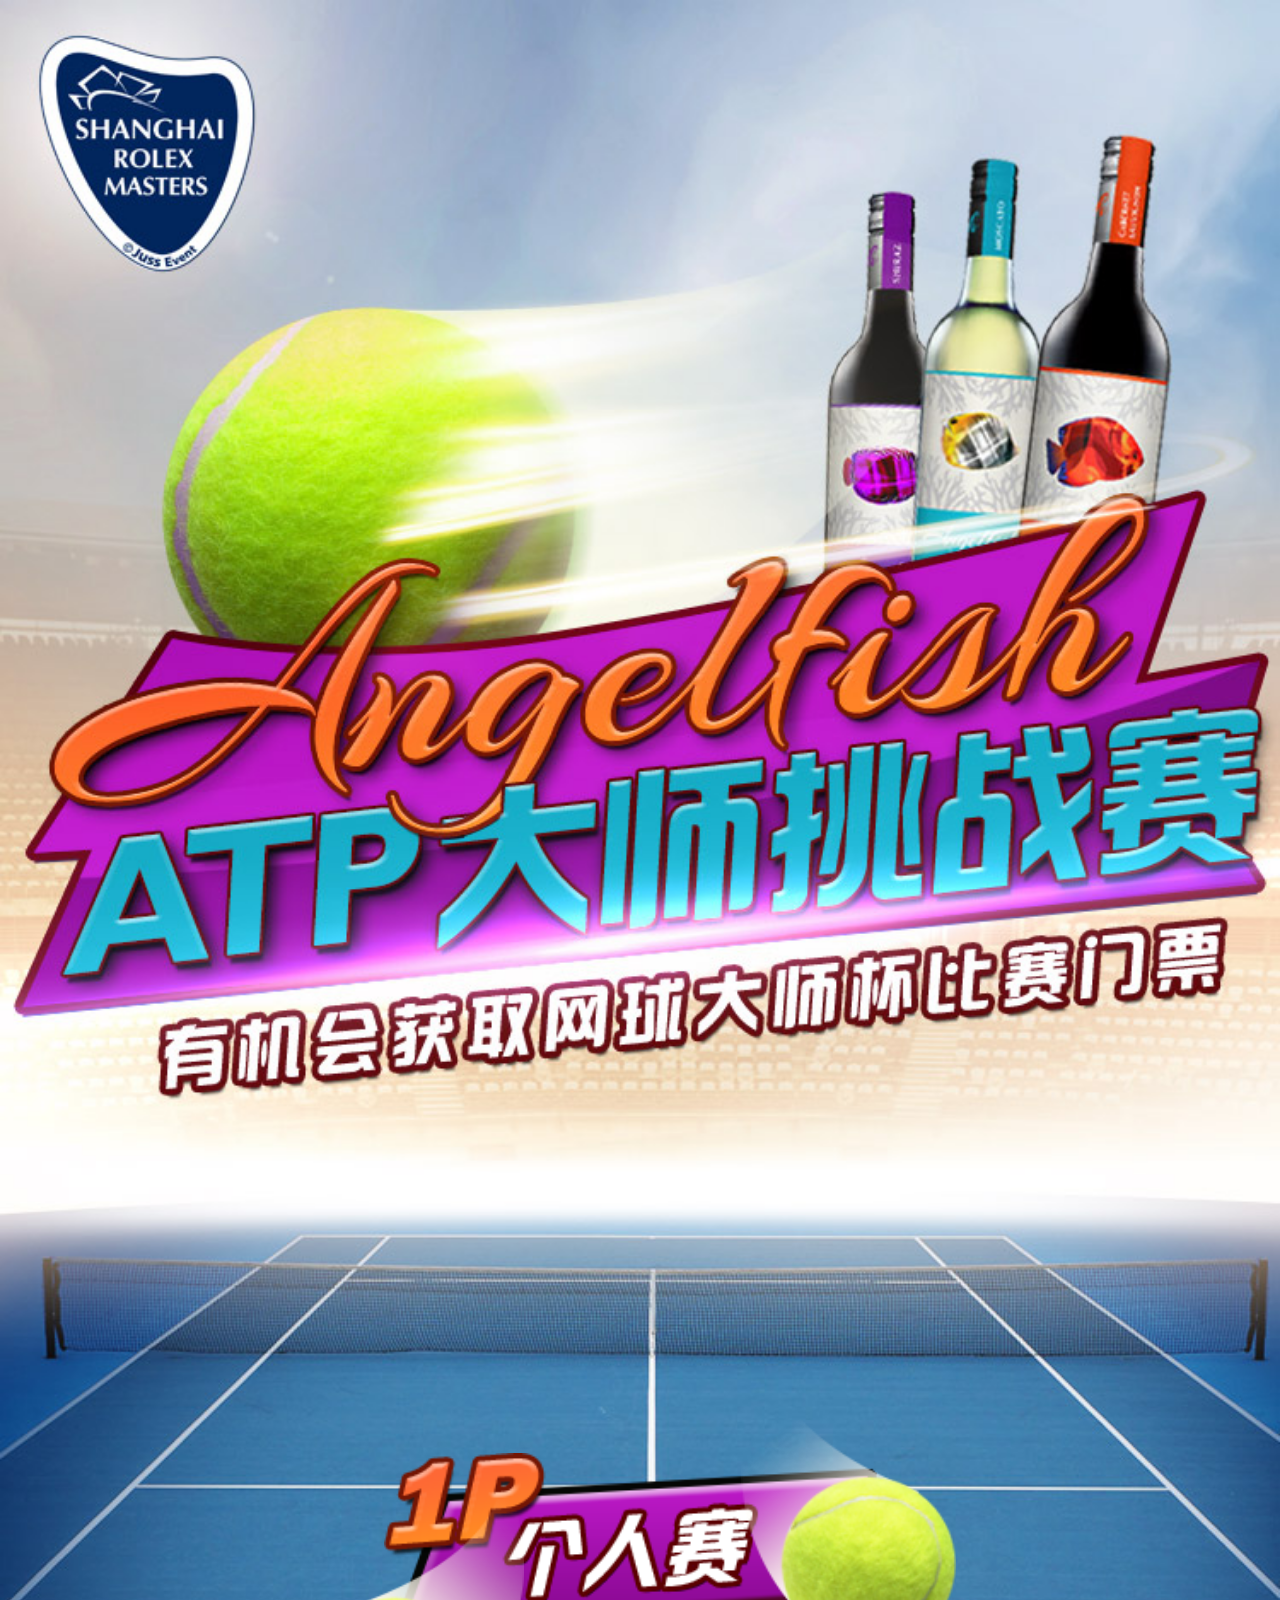
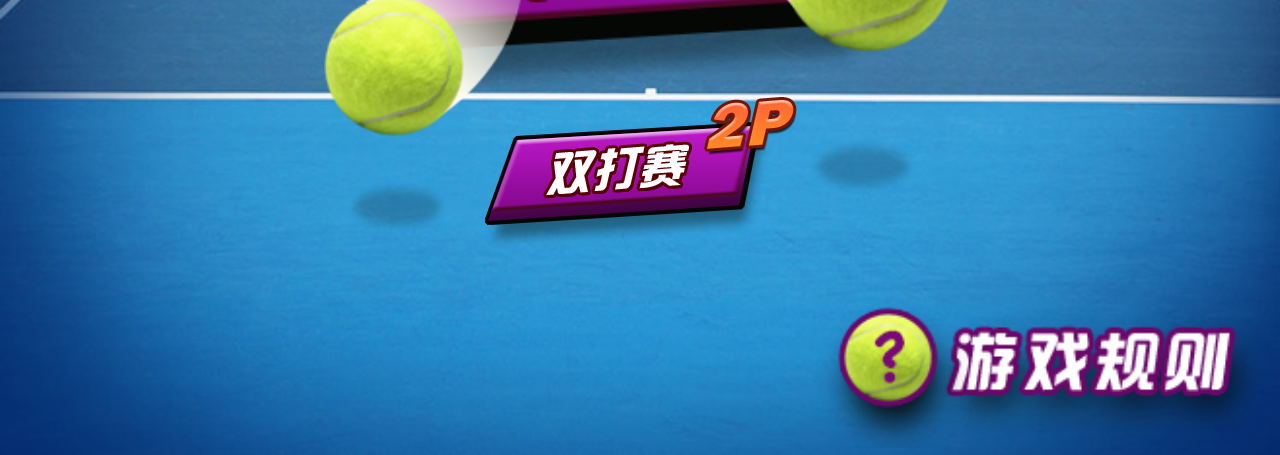
<file: page/index.html>
<html>
<head>
	<title>ANGELFISH</title>
	<meta http-equiv="Content-Type" content="text/html; charset=utf-8">
	<meta name="format-detection" content="telephone=no">
	<!--禁用手机号码链接(for iPhone)-->
	<meta name="viewport" content="width=device-width,initial-scale=1.0,user-scalable=0,minimum-scale=1.0,maximum-scale=1.0,minimal-ui" />
	<!--自适应设备宽度-->
	<meta name="apple-mobile-web-app-status-bar-style" content="black">
	<!--控制全屏时顶部状态栏的外，默认白色-->
	<meta name="apple-mobile-web-app-capable" content="yes" />
	<meta name="Keywords" content="">
	<meta name="Description" content="...">
	<link rel="stylesheet" type="text/css" href="css/reset.css" />
	<link rel="stylesheet" type="text/css" href="css/style.css" />
</head>
<body>

<article id="dramebox">
	<section class="container">
		<img src="imgs/home_bg.jpg" width="100%" />
		<div class="menu">
			<div class="ball1">
				<img src="imgs/ball1.png" width="100%" />
			</div>
			<div class="ball2">
				<img src="imgs/ball2.png" width="100%" />
			</div>
			<a href="javascript:;" class="startP-1" title="个人赛">
				<img src="imgs/1p.png" width="100%" />
			</a>
			<a href="javascript:;" class="startP-2" title="双打赛">
				<img src="imgs/2p.png" width="100%" />
			</a>
		</div>

		<a href="javascript:;" class="rule_link">
			<img src="imgs/rule_text.png" width="100%" />
		</a>
	</section>
</article>


<!-- 横屏代码 -->
<div id="orientLayer" class="mod-orient-layer">
    <div class="mod-orient-layer__content">
        <i class="icon mod-orient-layer__icon-orient"></i>
        <div class="mod-orient-layer__desc">为了更好的体验，请使用竖屏浏览</div>
    </div>
</div>

</body>
</html>
</file>
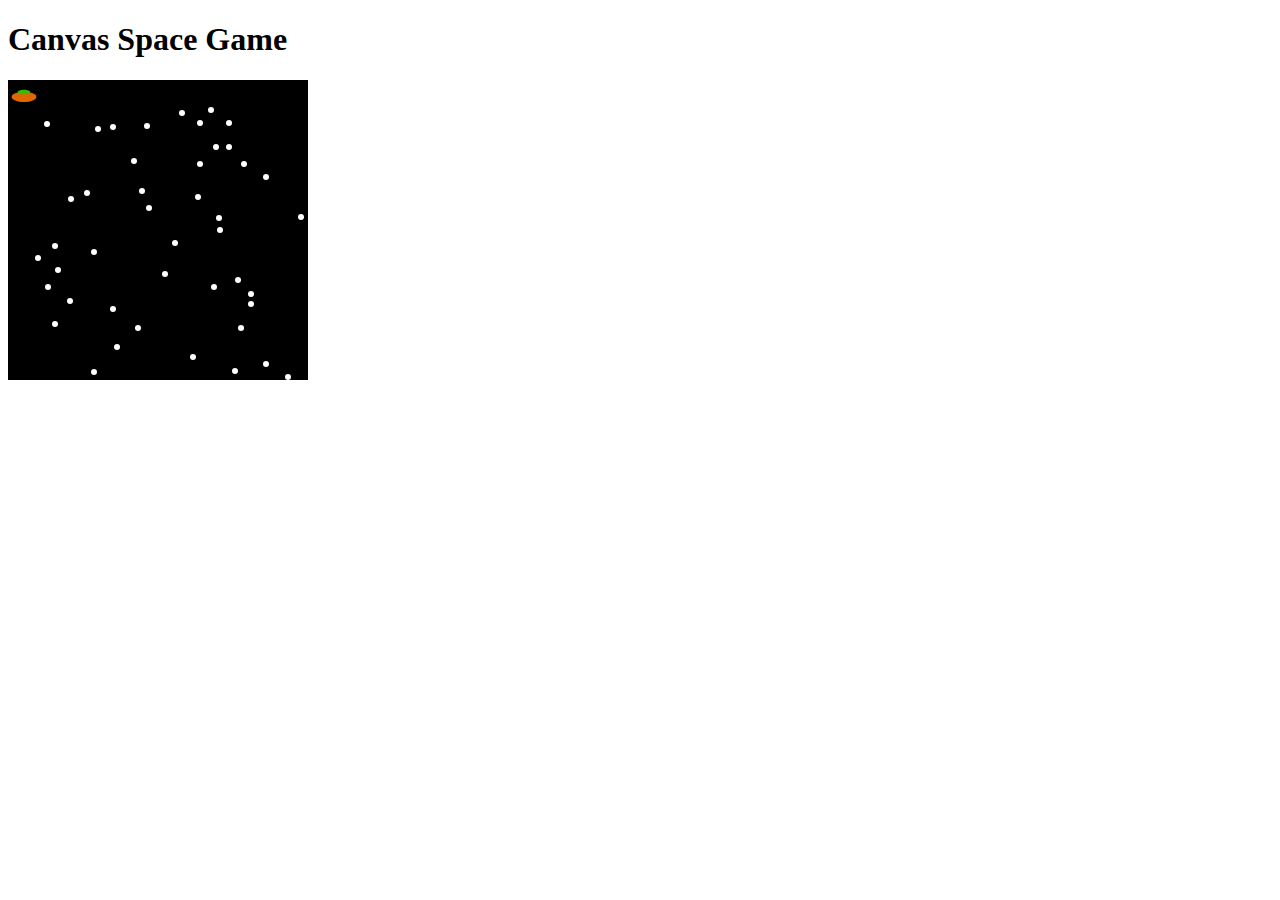
<file: page/a.html>
<!DOCTYPE html>
<html>
  
  <head>
    <script type="text/javascript">
      // Global variables
      var shipX = 0; // X position of ship
      var shipY = 0; // Y position of ship
      var canvas; // canvas
      var ctx; // context
      var back = new Image(); // storage for new background piece
      var oldBack = new Image(); // storage for old background piece
      var ship = new Image(); // ship
      var shipX = 0; // current ship position X
      var shipY = 0; // current ship position Y
      var oldShipX = 0; // old ship position Y
      var oldShipY = 0; // old ship position Y
      // This function is called on page load.


      function canvasSpaceGame() {

        // Get the canvas element.
        canvas = document.getElementById("myCanvas");

        // Make sure you got it.
        if (canvas.getContext)

        // If you have it, create a canvas user interface element.
        {
          // Specify 2d canvas type.
          ctx = canvas.getContext("2d");

          // Paint it black.
          ctx.fillStyle = "black";
          ctx.rect(0, 0, 300, 300);
          ctx.fill();

          // Save the initial background.
          back = ctx.getImageData(0, 0, 30, 30);

          // Paint the starfield.
          stars();

          // Draw space ship.
          makeShip();
        }

        // Play the game until the until the game is over.
        gameLoop = setInterval(doGameLoop, 16);

        // Add keyboard listener.
        window.addEventListener('keydown', whatKey, true);

      }

      // Paint a random starfield.


      function stars() {

        // Draw 50 stars.
        for (i = 0; i <= 50; i++) {
          // Get random positions for stars.
          var x = Math.floor(Math.random() * 299);
          var y = Math.floor(Math.random() * 299);

          // Make the stars white
          ctx.fillStyle = "white";

          // Give the ship some room by painting black stars.
          if (x < 30 || y < 30) ctx.fillStyle = "black";

          // Draw an individual star.
          ctx.beginPath();
          ctx.arc(x, y, 3, 0, Math.PI * 2, true);
          ctx.closePath();
          ctx.fill();

          // Save black background.
          oldBack = ctx.getImageData(0, 0, 30, 30);
        }
      }

      function makeShip() {

        // Draw saucer bottom.
        ctx.beginPath();
        ctx.moveTo(28.4, 16.9);
        ctx.bezierCurveTo(28.4, 19.7, 22.9, 22.0, 16.0, 22.0);
        ctx.bezierCurveTo(9.1, 22.0, 3.6, 19.7, 3.6, 16.9);
        ctx.bezierCurveTo(3.6, 14.1, 9.1, 11.8, 16.0, 11.8);
        ctx.bezierCurveTo(22.9, 11.8, 28.4, 14.1, 28.4, 16.9);
        ctx.closePath();
        ctx.fillStyle = "rgb(222, 103, 0)";
        ctx.fill();

        // Draw saucer top.
        ctx.beginPath();
        ctx.moveTo(22.3, 12.0);
        ctx.bezierCurveTo(22.3, 13.3, 19.4, 14.3, 15.9, 14.3);
        ctx.bezierCurveTo(12.4, 14.3, 9.6, 13.3, 9.6, 12.0);
        ctx.bezierCurveTo(9.6, 10.8, 12.4, 9.7, 15.9, 9.7);
        ctx.bezierCurveTo(19.4, 9.7, 22.3, 10.8, 22.3, 12.0);
        ctx.closePath();
        ctx.fillStyle = "rgb(51, 190, 0)";
        ctx.fill();

        // Save ship data.
        ship = ctx.getImageData(0, 0, 30, 30);

        // Erase it for now.
        ctx.putImageData(oldBack, 0, 0);

      }

      function doGameLoop() {

        // Put old background down to erase shipe.
        ctx.putImageData(oldBack, oldShipX, oldShipY);

        // Put ship in new position.
        ctx.putImageData(ship, shipX, shipY);

      }

      // Get key press.


      function whatKey(evt) {

        // Flag to put variables back if we hit an edge of the board.
        var flag = 0;

        // Get where the ship was before key process.
        oldShipX = shipX;
        oldShipY = shipY;
        oldBack = back;

        switch (evt.keyCode) {

          // Left arrow.
        case 37:
          shipX = shipX - 30;
          if (shipX < 0) {
            // If at edge, reset ship position and set flag.
            shipX = 0;
            flag = 1;
          }
          break;

          // Right arrow.
        case 39:
          shipX = shipX + 30;
          if (shipX > 270) {
            // If at edge, reset ship position and set flag.
            shipX = 270;
            flag = 1;
          }
          break;

          // Down arrow
        case 40:
          shipY = shipY + 30;
          if (shipY > 270) {
            // If at edge, reset ship position and set flag.
            shipY = 270;
            flag = 1;
          }
          break;

          // Up arrow 
        case 38:
          shipY = shipY - 30;
          if (shipY < 0) {
            // If at edge, reset ship position and set flag.
            shipY = 0;
            flag = 1;
          }
          break;

        }

        // If flag is set, the ship did not move.
        // Put everything back the way it was.
        if (flag) {
          shipX = oldShipX;
          shipY = oldShipY;
          back = oldBack;
        } else {
          // Otherwise, get background where the ship will go
          // So you can redraw background when the ship
          // moves again.
          back = ctx.getImageData(shipX, shipY, 30, 30);
        }
      }
    </script>
  </head>
  
  <body onload="canvasSpaceGame()">
    <h1>
      Canvas Space Game
    </h1>
    <canvas id="myCanvas" width="300" height="300">
    </canvas>
  </body>

</html>
</file>
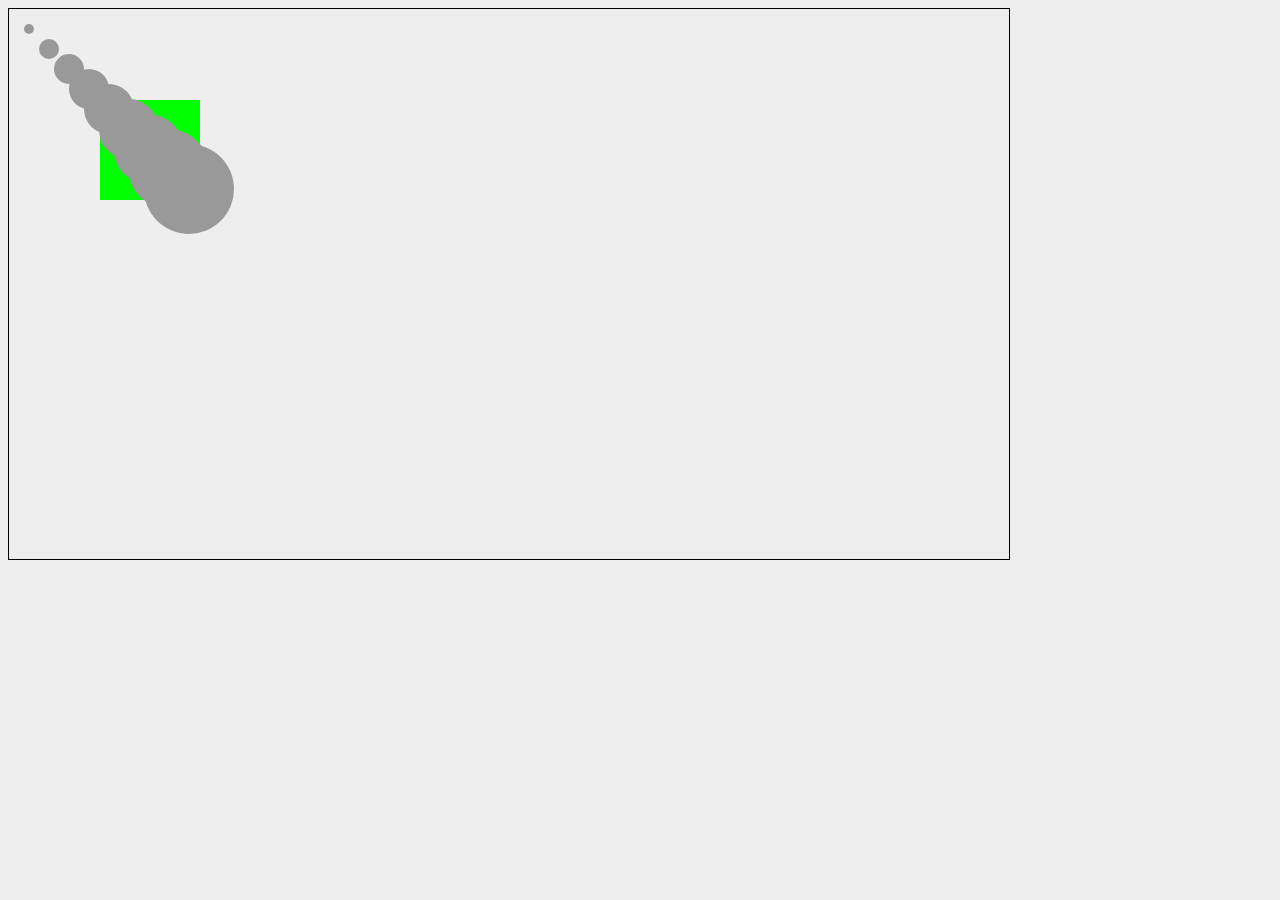
<file: page/test.html>
<!DOCTYPE html PUBLIC "-//W3C//DTD XHTML 1.0 Transitional//EN" "http://www.w3.org/TR/xhtml1/DTD/xhtml1-transitional.dtd">
<html xmlns="http://www.w3.org/1999/xhtml" >

<head>
<meta http-equiv="Content-Type" content="text/html; charset=gb2312" />
<script type="text/javascript">
	var list=[];
	var currentC;
	var _e={};
    var cricle = function(x,y,r){
    	this.x=x;
    	this.y=y;
    	this.r=r;
    	this.isCurrent=false;
    	this.drawC=function(ctx,x,y){
    		ctx.save();
    		ctx.beginPath();
    		ctx.moveTo(this.x,this.y-this.r);
			ctx.arc(this.x,this.y,this.r,2*Math.PI,0,true);
			if ((x && y && ctx.isPointInPath(x, y) && !currentC )||this.isCurrent) {

					
					ctx.fillStyle = '#ff0000';
					currentC=this;
					this.isCurrent=true;

			}else{
				ctx.fillStyle = '#999999';
			}
			ctx.fill();
    	}
    
    }
	function draw(){
		var canvas = document.getElementById('tutorial');
		if (canvas.getContext){
			var ctx = canvas.getContext('2d');
			for(var i=0;i<10;i++){
				var c=new cricle(20*i,20*i,5*i);
				c.drawC(ctx);
				list.push(c);
			}
		}
	}
	
	function reDraw(e){
		e=e||event;
		var canvas = document.getElementById('tutorial');
		var x = e.clientX - canvas.offsetLeft;
		var y = e.clientY - canvas.offsetTop;

		canvas.width = canvas.width;
		if (canvas.getContext){
			var ctx = canvas.getContext('2d');
			for(var i=0;i<list.length;i++){
				var c=list[i];
				c.drawC(ctx,x,y);

				
			}
		}
	
	}
	
	function show(e){
		e=e||event;
		var canvas = document.getElementById('tutorial');
		var ctx = canvas.getContext('2d');
		var x = e.clientX - canvas.offsetLeft;
		var y = e.clientY - canvas.offsetTop;

		if(currentC){
			currentC.x=parseInt(x+(x-currentC.x)/5);
			currentC.y=parseInt(y+(y-currentC.y)/5);
		}
		_e=e;


	}

	window.onload=function(){
		
		var canvas = document.getElementById('tutorial');
		draw();
		
		canvas.onmousedown=function(e){
			e=e||event;
			var x = e.clientX - canvas.offsetLeft;
			var y = e.clientY - canvas.offsetTop;
			if(currentC)
				currentC.isCurrent=false;
			currentC=null;
			reDraw(e);
			_e=e;
			var showTimer=setInterval(function(e){
				reDraw(e);
			},10,_e);
			canvas.onmousemove=show;

			document.onmouseup=function(){
				if(currentC)
					currentC.isCurrent=false;
				currentC=null;
				canvas.onmousemove=null;
				clearInterval(showTimer);
			}

		}
	}
</script>
<style type="text/css">
  canvas { border: 1px solid black; }
</style>
</head>
<body style="background:#eeeeee;">
	<div style="background:#0f0;width:100px;height:100px;position:absolute;left:100px;top:100px;z-index:1;" onclick="alert(1);"></div>
    <canvas id="tutorial" width="1000" height="550" style="z-index:100;display:block;position:absolute;"></canvas>
	
</body>
<script>

</script>
</html>
</file>
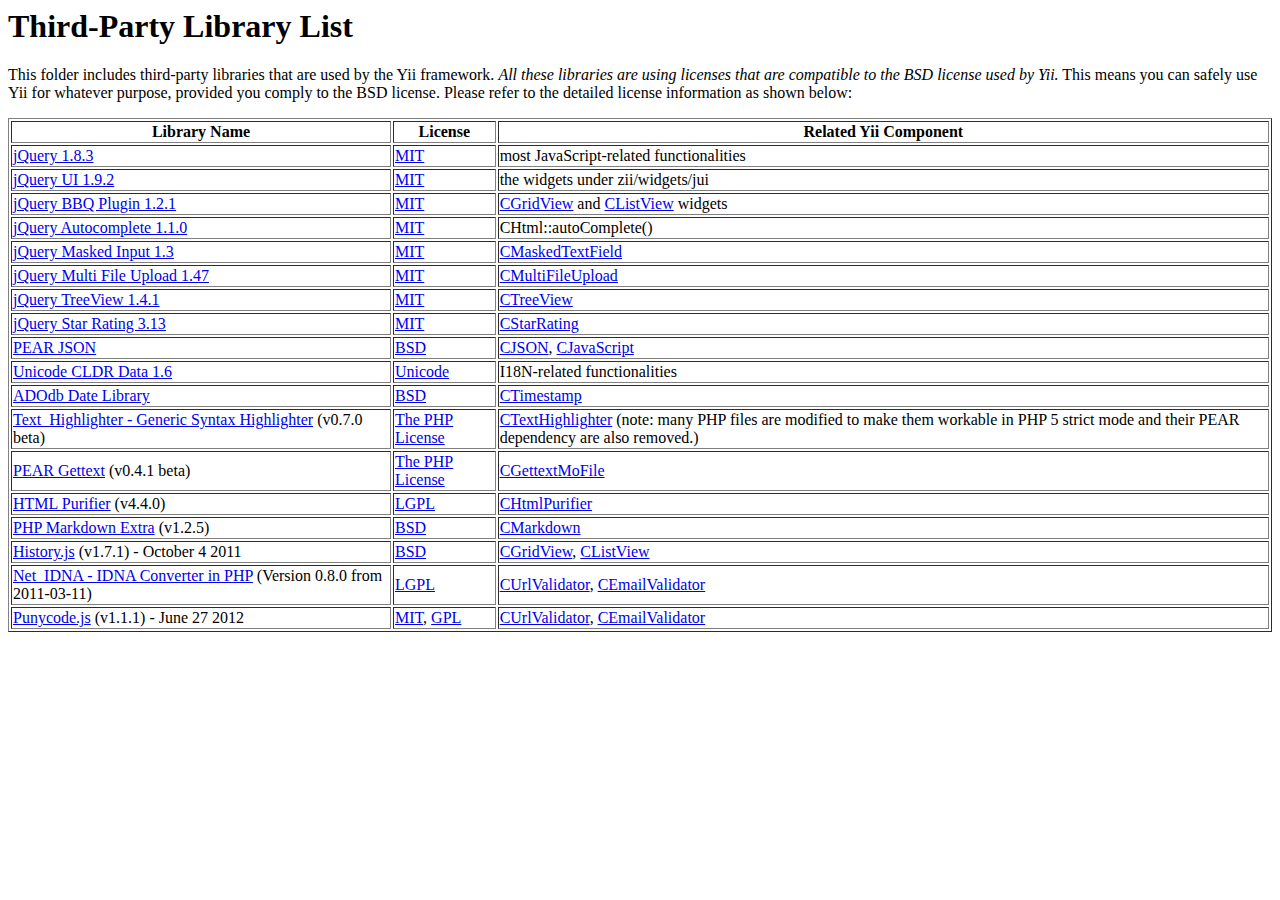
<file: protected/framework/vendors/README.html>
<html>
<head>
<title>Third-Party Library List</title>
</head>

<body>
<h1>Third-Party Library List</h1>
<p>
This folder includes third-party libraries that are used by the Yii framework.
<em>All these libraries are using licenses that are compatible to the BSD license used by Yii.</em>
This means you can safely use Yii for whatever purpose, provided you comply to the BSD license.
Please refer to the detailed license information as shown below:
</p>
<table border="1">
<tr>
  <th>Library Name</th>
  <th>License</th>
  <th>Related Yii Component</th>
</tr>

<tr>
  <td><a href="http://jquery.com">jQuery 1.8.3</a></td>
  <td><a href="jquery/LICENSE.txt">MIT</a></td>
  <td>most JavaScript-related functionalities</td>
</tr>
<tr>
  <td><a href="http://www.jqueryui.com">jQuery UI 1.9.2</a></td>
  <td><a href="jqueryui/MIT-LICENSE.txt">MIT</a></td>
  <td>the widgets under zii/widgets/jui</td>
</tr>
<tr>
  <td><a href="http://benalman.com/projects/jquery-bbq-plugin/">jQuery BBQ Plugin 1.2.1</a></td>
  <td><a href="bbq/LICENSE.txt">MIT</a></td>
  <td><a href="http://www.yiiframework.com/doc/api/1.1/CGridView">CGridView</a> and <a href="http://www.yiiframework.com/doc/api/1.1/CListView">CListView</a> widgets</td>
</tr>
<tr>
  <td><a href="http://bassistance.de/jquery-plugins/jquery-plugin-autocomplete/">jQuery Autocomplete 1.1.0</a></td>
  <td><a href="jquery/autocomplete/LICENSE.txt">MIT</a></td>
  <td>CHtml::autoComplete()</td>
</tr>
<tr>
  <td><a href="http://digitalbush.com/projects/masked-input-plugin">jQuery Masked Input 1.3</a></td>
  <td><a href="jquery/maskedinput/LICENSE.txt">MIT</a></td>
  <td><a href="http://www.yiiframework.com/doc/api/1.1/CMaskedTextField">CMaskedTextField</a></td>
</tr>
<tr>
  <td><a href="http://www.fyneworks.com/jquery/multiple-file-upload/">jQuery Multi File Upload 1.47</a></td>
  <td><a href="http://www.fyneworks.com/jquery/multiple-file-upload/#tab-License">MIT</a></td>
  <td><a href="http://www.yiiframework.com/doc/api/1.1/CMultiFileUpload">CMultiFileUpload</a></td>
</tr>
<tr>
  <td><a href="http://bassistance.de/jquery-plugins/jquery-plugin-treeview/">jQuery TreeView 1.4.1</a></td>
  <td><a href="jquery/autocomplete/LICENSE.txt">MIT</a></td>
  <td><a href="http://www.yiiframework.com/doc/api/1.1/CTreeView">CTreeView</a></td>
</tr>
<tr>
  <td><a href="http://www.fyneworks.com/jquery/star-rating/">jQuery Star Rating 3.13</a></td>
  <td><a href="http://www.opensource.org/licenses/mit-license.php">MIT</a></td>
  <td><a href="http://www.yiiframework.com/doc/api/1.1/CStarRating">CStarRating</a></td>
</tr>
<tr>
  <td><a href="http://pear.php.net/pepr/pepr-proposal-show.php?id=198">PEAR JSON</a></td>
  <td><a href="json/LICENSE.txt">BSD</a></td>
  <td><a href="http://www.yiiframework.com/doc/api/1.1/CJSON">CJSON</a>, <a href="http://www.yiiframework.com/doc/api/1.1/CJavaScript">CJavaScript</a></td>
</tr>
<tr>
  <td><a href="http://www.unicode.org/cldr/">Unicode CLDR Data 1.6</a></td>
  <td><a href="cldr/LICENSE.txt">Unicode</a></td>
  <td>I18N-related functionalities</td>
</tr>
<tr>
  <td><a href="http://phplens.com/phpeverywhere/">ADOdb Date Library</a></td>
  <td><a href="adodb/LICENSE.txt">BSD</a></td>
  <td><a href="http://www.yiiframework.com/doc/api/1.1/CTimestamp">CTimestamp</a></td>
</tr>
<tr>
  <td><a href="http://pear.php.net/package/Text_Highlighter/">Text_Highlighter - Generic Syntax Highlighter</a> (v0.7.0 beta)</td>
  <td><a href="http://www.php.net/license/3_01.txt">The PHP License</a></td>
  <td><a href="http://www.yiiframework.com/doc/api/1.1/CTextHighlighter">CTextHighlighter</a> (note: many PHP files are modified to make them workable in PHP 5 strict mode and their PEAR dependency are also removed.) </td>
</tr>
<tr>
  <td><a href="http://pear.php.net/package/File_Gettext/">PEAR Gettext</a> (v0.4.1 beta)</td>
  <td><a href="gettext/LICENSE.txt">The PHP License</a></td>
  <td><a href="http://www.yiiframework.com/doc/api/1.1/CGettextMoFile">CGettextMoFile</a></td>
</tr>
<tr>
  <td><a href="http://htmlpurifier.org/">HTML Purifier</a> (v4.4.0)</td>
  <td><a href="htmlpurifier/LICENSE.txt">LGPL</a></td>
  <td><a href="http://www.yiiframework.com/doc/api/1.1/CHtmlPurifier">CHtmlPurifier</a></td>
</tr>
<tr>
  <td><a href="http://michelf.com/projects/php-markdown/">PHP Markdown Extra</a> (v1.2.5)</td>
  <td><a href="markdown/LICENSE.txt">BSD</a></td>
  <td><a href="http://www.yiiframework.com/doc/api/1.1/CMarkdown">CMarkdown</a></td>
</tr>
<tr>
  <td><a href="https://github.com/balupton/history.js/">History.js</a> (v1.7.1) - October 4 2011</td>
  <td><a href="history/license.txt">BSD</a></td>
  <td><a href="http://www.yiiframework.com/doc/api/1.1/CGridView">CGridView</a>, <a href="http://www.yiiframework.com/doc/api/1.1/CGridView">CListView</a></td>
</tr>
<tr>
  <td><a href="http://phlymail.com/en/downloads/idna-convert.html">Net_IDNA - IDNA Converter in PHP</a> (Version 0.8.0 from 2011-03-11)</td>
  <td><a href="idna_convert/LICENCE">LGPL</a></td>
  <td><a href="http://www.yiiframework.com/doc/api/1.1/CUrlValidator">CUrlValidator</a>, <a href="http://www.yiiframework.com/doc/api/1.1/CEmailValidator">CEmailValidator</a></td>
</tr>
<tr>
  <td><a href="https://github.com/bestiejs/punycode.js">Punycode.js</a> (v1.1.1) - June 27 2012</td>
  <td><a href="punycode/LICENSE-MIT.txt">MIT</a>, <a href="punycode/LICENSE-GPL.txt">GPL</a></td>
  <td><a href="http://www.yiiframework.com/doc/api/1.1/CUrlValidator">CUrlValidator</a>, <a href="http://www.yiiframework.com/doc/api/1.1/CEmailValidator">CEmailValidator</a></td>
</tr>
</table>

</body>
</html>
</file>
<file: page/css/style.css>
*{
	padding:0;
	margin:0;
	-webkit-transition:all .6s ease-out;
	-moz-transition:all .6s ease-out;
	transition:all .6s ease-out;
}
body{
	text-align:center;
	width: 100%;
	height: 100%;
	position: relative;
}
#canvas{
	margin:0 auto;
}
#start{
	position: absolute;
	right: 0;
	top: 0;
	width: 50%;
	height: 60px;
	line-height: 60px;
	background: rgba(0,0,0,0.8);
	z-index: 99;
	color: #fff;
	font-size: 18px;
	text-transform: capitalize;
}

.container{
	width: 100%;
	position: relative;
}

.menu{
	width: 40%;
	position: absolute;
	left: 50%;
	bottom: 10%;
	margin: 0 0 0 -20%;
}

.startP-2{
	margin: -0.2em 0 0 0;
	display: inline-block;
}

.ball1{
	width: 39%;
	position: absolute;
	left: -5em;
  	top: 3em;
}

.ball2{
	width: 42%;
	position: absolute;
	right: -5em;
  	top: -3em;
}

.rule_link{
	width: 36%;
	position: absolute;
	right: 0.5em;
	bottom: 0.6em;
}




/* 动画代码 */
.ball1 { 
  -webkit-animation: arrAni 1.6s ease-in;
     -moz-animation: arrAni 1.6s ease-in;
          animation: arrAni 1.6s ease-in;
}
@-webkit-keyframes arrAni {
  0%,30% {opacity: 1; -webkit-transform: translate(0,-50px);}
  60% {opacity: 1; -webkit-transform: translate(0,-10);}
  100% {opacity: 1; -webkit-transform: translate(0,0);}
}
@-moz-keyframes arrAni {
  0%,30% {opacity: 1; -webkit-transform: translate(0,-50px);}
  60% {opacity: 1; -webkit-transform: translate(0,-10);}
  100% {opacity: 1; -webkit-transform: translate(0,0);}
}
@keyframes arrAni {
  0%,30% {opacity: 1; -webkit-transform: translate(0,-50px);}
  60% {opacity: 1; -webkit-transform: translate(0,-10);}
  100% {opacity: 1; -webkit-transform: translate(0,0);}
}





/* 横屏显示代码 */

@-webkit-keyframes rotation {
    10% { transform: rotate(90deg); -webkit-transform: rotate(90deg) }
    50%, 60% { transform: rotate(0deg); -webkit-transform: rotate(0deg) }
    90% { transform: rotate(90deg); -webkit-transform: rotate(90deg) }
    100% { transform: rotate(90deg); -webkit-transform: rotate(90deg) }
}
@keyframes rotation {
    10% { transform: rotate(90deg); -webkit-transform: rotate(90deg) }
    50%, 60% { transform: rotate(0deg); -webkit-transform: rotate(0deg) }
    90% { transform: rotate(90deg); -webkit-transform: rotate(90deg) }
    100% { transform: rotate(90deg); -webkit-transform: rotate(90deg) }
}
#orientLayer { display: none; }
@media screen and (min-aspect-ratio: 13/9) { 
    #orientLayer { display: block; } 
}
.mod-orient-layer { display: none; position: fixed; height: 100%; width: 100%; left: 0; top: 0; right: 0; bottom: 0; background: #000; z-index: 9997 }
.mod-orient-layer__content { position: absolute; width: 100%; top: 45%; margin-top: -75px; text-align: center }
.mod-orient-layer__icon-orient {background-image: url('../imgs/h.png');display: inline-block; width: 67px; height: 109px;
    transform: rotate(90deg); -webkit-transform: rotate(90deg); -webkit-animation: rotation infinite 1.5s ease-in-out; animation: rotation infinite 1.5s ease-in-out; -webkit-background-size: 67px; background-size: 67px }
.mod-orient-layer__desc { margin-top: 20px; font-size: 15px; color: #fff }





/* 6plus */

@media only screen and (min-device-width: 414px) and (max-device-width: 736px) and (orientation: portrait) {
	.ball1{
		left: -7em;
	}

	.ball2{
		right: -6em;
	}
}

/* 6 */
@media only screen and (min-device-width: 375px) and (max-device-width: 410px) and (orientation: portrait) {
	.ball1{
		left: -6em;
	}

	.ball2{
		right: -6em;
	}
}
</file>
